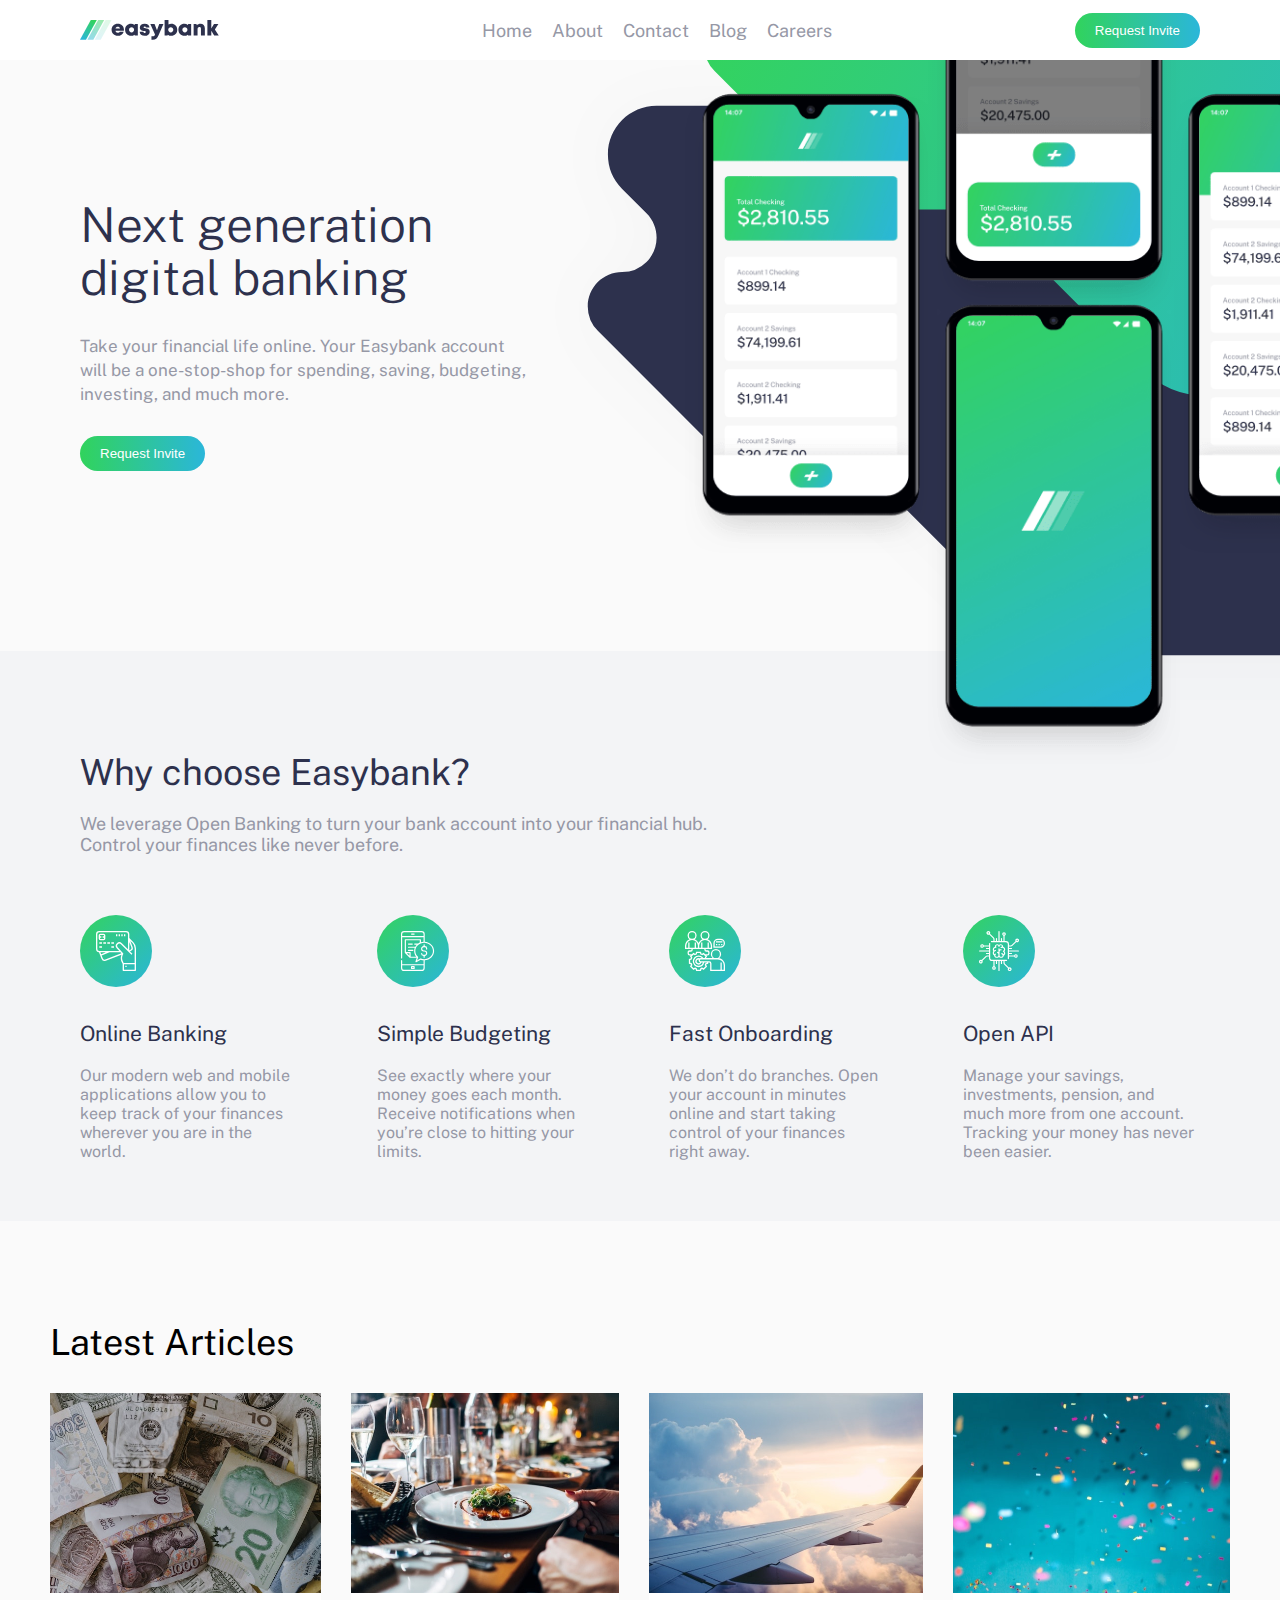
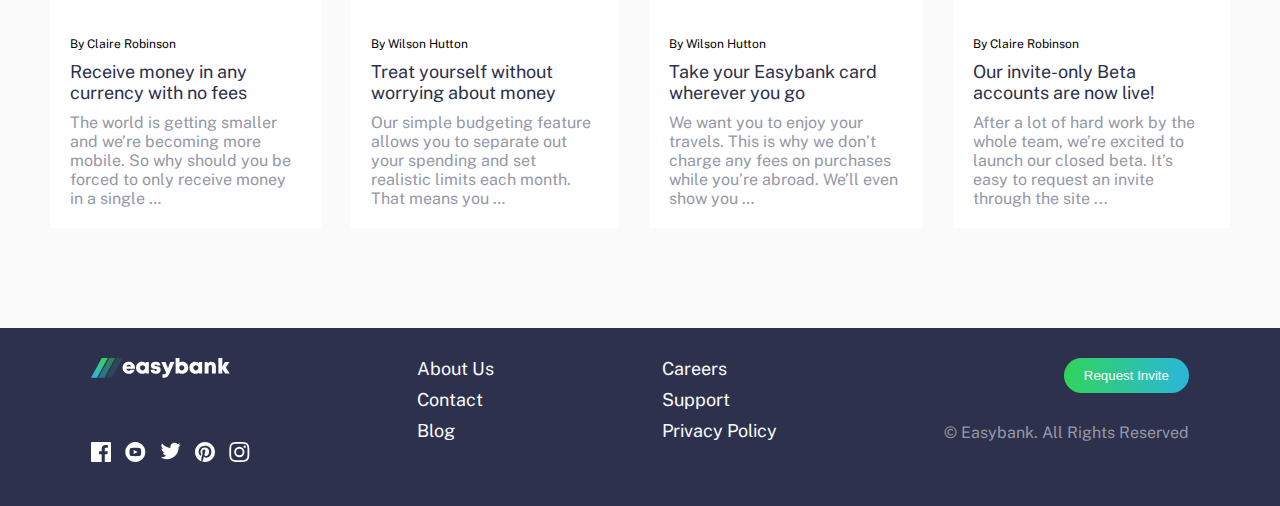
<file: index.html>
<!DOCTYPE html>
<html lang="en">
  <head>
    <meta charset="UTF-8" />
    <meta http-equiv="X-UA-Compatible" content="IE=edge" />
    <meta name="viewport" content="width=device-width, initial-scale=1.0" />
    <link rel="stylesheet" href="style.css" />
    <!--this is google font link-->
    <link rel="preconnect" href="https://fonts.gstatic.com" />
    <link
      href="https://fonts.googleapis.com/css2?family=Public+Sans:wght@300;400;700&display=swap"
      rel="stylesheet"
    />

    <title>Document</title>
  </head>
  <body>
    <section class="nav-section">
      <nav class="container">
        <img src="./images/logo.svg" alt="" />
        <button class="hamburger-btn">
          <img
            id="toggle-img"
            src="./images/icon-hamburger.svg"
            alt="hamburger"
          />
        </button>
        <ul class="nav-links">
          <li><a href="./index.html">Home</a></li>
          <li><a href="\">About</a></li>
          <li><a href="\">Contact</a></li>
          <li><a href="\">Blog</a></li>
          <li><a href="\">Careers</a></li>
        </ul>
        <button class="btn navbar-cta"><a href="./login.html">Request Invite</a></button>
      </nav>
    </section>
    <section class="header-section">
      <div class="container header-wrap">
        <div class="header-text">
          <h1>Next generation digital banking</h1>
          <p>
            Take your financial life online. Your Easybank account will be a
            one-stop-shop for spending, saving, budgeting, investing, and much
            more.
          </p>
          <button class="btn"><a href="./login.html"> Request Invite</a></button>
        </div>
        <div class="header-images">
          <img src="./images/bg-intro-desktop.svg" alt="bg-intro-desktop" />
          <img src="./images/image-mockups.png" alt="image-mockups" />
        </div>
      </div>
    </section>
    <section class="pros-section">
      <div class="container">
        <h1>Why choose Easybank?</h1>
        <p class="section-text">
          We leverage Open Banking to turn your bank account into your financial
          hub.<br />Control your finances like never before.
        </p>
        <div class="card-wraper">
          <div class="card">
            <img src="./images/icon-online.svg" alt="online" />
            <h3>Online Banking</h3>
            <p>
              Our modern web and mobile applications allow you to keep track of
              your finances wherever you are in the world.
            </p>
          </div>
          <div class="card">
            <img src="./images/icon-budgeting.svg" alt="budgeting" />
            <h3>Simple Budgeting</h3>
            <p>
              See exactly where your money goes each month. Receive
              notifications when you’re close to hitting your limits.
            </p>
          </div>
          <div class="card">
            <img src="./images/icon-onboarding.svg" alt="Onboarding" />
            <h3>Fast Onboarding</h3>
            <p>
              We don’t do branches. Open your account in minutes online and
              start taking control of your finances right away.
            </p>
          </div>
          <div class="card">
            <img src="./images/icon-api.svg" alt="API" />
            <h3>Open API</h3>
            <p>
              Manage your savings, investments, pension, and much more from one
              account. Tracking your money has never been easier.
            </p>
          </div>
        </div>
      </div>
    </section>

    <section class="article-section">
      <h1>Latest Articles</h1>
      <div class="article-wraper">
        <div class="article-card">
          <img src="./images/image-currency.jpg" alt="" />
          <div class="content">
            <h6>By Claire Robinson</h6>
            <a href="/">Receive money in any currency with no fees</a>
            <p>
              The world is getting smaller and we’re becoming more mobile. So
              why should you be forced to only receive money in a single …
            </p>
          </div>
        </div>

        <div class="article-card">
          <img src="./images/image-restaurant.jpg" alt="" />
          <div class="content">
            <h6>By Wilson Hutton</h6>
            <a href="/">Treat yourself without worrying about money</a>
            <p>
              Our simple budgeting feature allows you to separate out your
              spending and set realistic limits each month. That means you …
            </p>
          </div>
        </div>

        <div class="article-card">
          <img src="./images/image-plane.jpg" alt="" />
          <div class="content">
            <h6>By Wilson Hutton</h6>
            <a href="/">Take your Easybank card wherever you go</a>
            <p>
              We want you to enjoy your travels. This is why we don’t charge any
              fees on purchases while you’re abroad. We’ll even show you …
            </p>
          </div>
        </div>

        <div class="article-card">
          <img src="./images/image-confetti.jpg" alt="" />
          <div class="content">
            <h6>By Claire Robinson</h6>
            <a href="/">Our invite-only Beta accounts are now live!</a>
            <p>
              After a lot of hard work by the whole team, we’re excited to
              launch our closed beta. It’s easy to request an invite through the
              site ...
            </p>
          </div>
        </div>
      </div>
    </section>
    <footer>
      <div class="container">
        <div class="content">
          <div>
            <img src="./images/logo-white.svg" alt="" />
            <ul class="socials">
              <li>
                <a href="/"><img src="./images/icon-facebook.svg" alt="" /></a>
              </li>
              <li>
                <a href="#"><img src="./images/icon-youtube.svg" alt="" /></a>
              </li>
              <li>
                <a href="#"><img src="./images/icon-twitter.svg" alt="" /></a>
              </li>
              <li>
                <a href="#"><img src="./images/icon-pinterest.svg" alt="" /></a>
              </li>
              <li>
                <a href="#"><img src="./images/icon-instagram.svg" alt="" /></a>
              </li>
            </ul>
          </div>
          <ul>
            <li><a href="#">About Us</a></li>
            <li><a href="#">Contact</a></li>
            <li><a href="#">Blog</a></li>
          </ul>
          <ul>
            <li><a href="#">Careers</a></li>
            <li><a href="#">Support</a></li>
            <li><a href="#">Privacy Policy</a></li>
          </ul>
          <div class="footer-cta">
            <button class="btn">Request Invite</button>
            <p class="copyright">© Easybank. All Rights Reserved</p>
          </div>
        </div>
      </div>
    </footer>
    <script src="index.js"></script>
  </body>
</html>
</file>
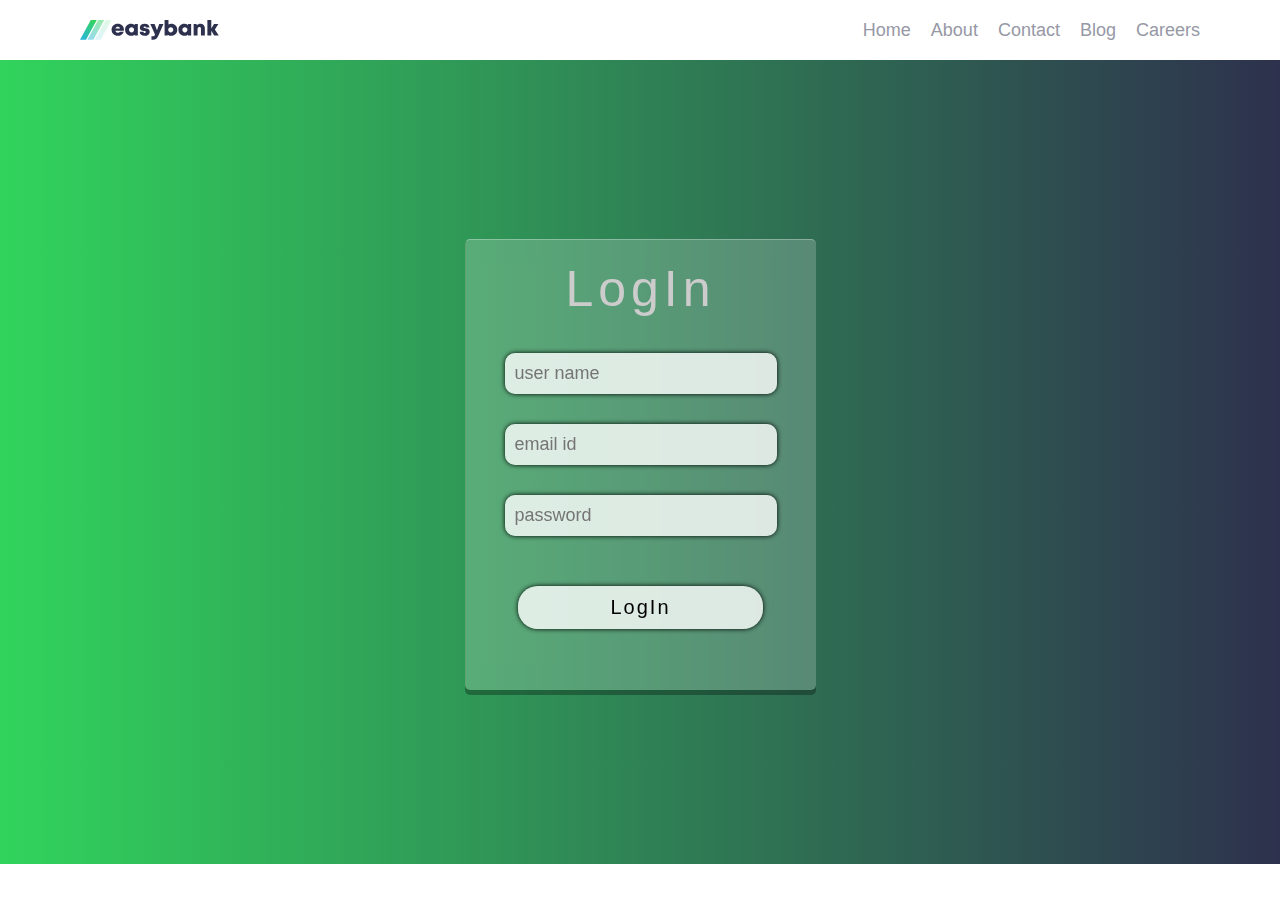
<file: login.html>
<!DOCTYPE html>
<html lang="en">
<head>
    <meta charset="UTF-8">
    <meta http-equiv="X-UA-Compatible" content="IE=edge">
    <meta name="viewport" content="width=device-width, initial-scale=1.0">
    <link rel="stylesheet" href="style.css">
    <title>LogIn</title>
</head>
<body>
    <section class="nav-section">
        <nav class="container">
          <img src="./images/logo.svg" alt="" />
          <button class="hamburger-btn">
            <img
              id="toggle-img"
              src="./images/icon-hamburger.svg"
              alt="hamburger"
            />
          </button>
          <ul class="nav-links">
            <li><a href="./index.html">Home</a></li>
            <li><a href="\">About</a></li>
            <li><a href="\">Contact</a></li>
            <li><a href="\">Blog</a></li>
            <li><a href="\">Careers</a></li>
          </ul>
        </nav>
      </section>

    <div class="form-container">
        <form>
          <h3 class="form-header">LogIn</h3>
          <div class="container">
            <input type="input" placeholder="user name"></input>
          </div>
          <div class="container">
            <input type="email" placeholder="email id"></input>
          </div>
        <div class="container">
            <input type="password" placeholder="password"></input>
          </div>
          <input type="submit" value ="LogIn" ></input>
        </form>
        
    </div>


      <script src="index.js"></script>
</body>
</html>
</file>
<file: style.css>
html {
  box-sizing: border-box;
  font-size: 18px;
  overflow-x: hidden;
}

:root {
  --Dark-Blue: hsl(233, 26%, 24%);
  --Lime-Green: hsl(136, 65%, 51%);
  --Bright-Cyan: hsl(192, 70%, 51%);
  --Grayish-Blue: hsl(233, 8%, 62%);
  --Light-Grayish-Blue: hsl(220, 16%, 96%);
  --Very-Light-Gray: hsl(0, 0%, 98%);
  --White: hsl(0, 0%, 100%);
}

body,
h1,
h2,
h3,
h4,
h5,
h6,
p,
ol,
ul {
  margin: 0;
  padding: 0;
  font-weight: normal;
  font-family: "Public Sans", sans-serif;
  -webkit-font-smothing: antialiased;
}
body {
  overflow-x: hidden;
}
img {
  /*this will make the image responsive*/
  max-width: 100%;
  height: auto;
  /*end of responsiveness*/
}
nav {
  background-color: var(--White);
  /*
    padding: 20px 0px;
    
    we comment in this padding just because in the mobile mode when we are tring to toggler the button for menu its change its size because burger image and crose image both have different height so its impacting on height 

    solution is that we are going to use height except of padding
    this is height will be fixed
    */
  height: 60px;
  display: flex;
  /*next line me ek property use ki hai jisse content jo hai vo door door hon jayega matlab image , ul , button*/
  justify-content: space-between;
  align-items: center; /*isse item jo hai center me set ho jayega*/
}
.nav-section {
  position: relative;
  z-index: 1;
  background: var(--White);
}
nav ul {
  display: flex;
  /* list-style-type: none; se dot remove ho jate hai*/
  list-style-type: none;
}
nav ul li {
  margin-left: 20px;
  align-items: center;
}

nav ul li a {
  text-decoration: none;
  color: var(--Grayish-Blue);
}
.btn {
  border: none;
  padding: 10px 20px;
  border-radius: 50px;
  background: linear-gradient(to right, var(--Lime-Green), var(--Bright-Cyan));
  color: var(--White);
  cursor: pointer;
  /*hover effect me change bhut fast ho rha hai usko set krne k liye hum transitation pro[erty use krenge*/
  transition: all 0.3s ease-in-out;
}
.btn:hover {
  background: linear-gradient(to right, var(--Bright-Cyan), var(--Lime-Green));
}

.btn a{
  text-decoration: none;
  color: var(--White);
}

.container {
  /* width or margin se container center me aa jayega*/
  width: 1120px;
  margin: 0 auto; /*margin top bottom se 0 or right left se auto hai*/
  max-width: 90%;
}

/*header section*/
.header-section {
  background: var(--Very-Light-Gray);
}
.header-wrap {
  display: flex;
  align-items: center;
  position: relative;
  padding-bottom: 40px;
}
.header-text {
  flex: 1 0 40%; /*ye basically combination hai flex-grow , flex-shrink , flex-basis ka*/
}

.header-text h1 {
  font-size: 48px;
  font-weight: 300;
  line-height: 1.1;
  color: var(--Dark-Blue);
  margin-bottom: 30px;
}
.header-section p {
  font-size: 17px;
  margin-bottom: 30px;
  line-height: 1.4;
  color: var(--Grayish-Blue);
}

.header-images {
  flex: 1 0 60%;
  position: relative;
}

.header-images img:first-child {
  position: relative;
  top: -50px;
  bottom: 0;
  right: -200px;
  /*property to scale the image matlab bada karna image ko*/
  transform: scale(1.6);
}

.header-images img:last-child {
  position: absolute;
  top: -160px;
  right: -190px;
  /*property to scale the image matlab bada karna image ko*/
  transform: scale(1.1);
}
.pros-section {
  background: var(--Light-Grayish-Blue);
  padding-top: 100px;
  padding-bottom: 60px; /*! this*/
}

.pros-section .container h1 {
  color: var(--Dark-Blue);
  margin-bottom: 20px;
}

.pros-section .container .section-text {
  color: var(--Grayish-Blue);
  margin-bottom: 60px;
}
.pros-section .card-wraper {
  display: flex;
  gap: 80px; /*ye nai property hai jisse jo card bane hai usme gap aa jayega*/
}

.pros-section .card-wraper img {
  margin-bottom: 30px;
}

.pros-section .card-wraper h3 {
  color: var(--Dark-Blue);
  margin-bottom: 20px;
}
.pros-section .card-wraper p {
  font-size: 16px;
  color: var(--Grayish-Blue);
}

.article-section {
  padding: 100px 50px;
  background: var(--Very-Light-Gray);
}
.article-section h1 {
  margin-bottom: 30px;
}
.article-wraper {
  display: flex;
}
.article-wraper > * + * {
  margin-left: 30px;
}

.article-card {
  background: var(--White);
}

.article-wraper .article-card img {
  margin-bottom: 20px;
  width: 100%;
  height: 200px;
  object-fit: cover; /*agar image strich ho rhi hai toh isko use kren*/
}
.article-wraper .article-card .content {
  background: var(--White);
  padding: 20px;
}

.article-wraper .content a {
  margin: 10px 0px;
  display: block;
  color: var(--Dark-Blue);
  text-decoration: none;
  transition: all 0.3s ease-in-out;
}
.article-wraper .content p {
  font-size: 16px;
  color: var(--Grayish-Blue);
}
.article-wraper .content p:hover {
  color: var(--Lime-Green);
}

/*Footer section*/
footer ul {
  list-style-type: none;
}

footer {
  background: var(--Dark-Blue);
  padding: 30px;
}

footer ul.socials {
  display: flex;
  margin-top: 60px;
}

footer ul.socials > * + * {
  margin-left: 14px;
}

footer .content {
  display: flex;
  justify-content: space-between;
}

footer .content a {
  color: var(--Very-Light-Gray);
  text-decoration: none;
  transition: all 0.3s ease-in-out;
}

footer .content a:hover {
  color: var(--Grayish-Blue);
}

footer .content li {
  margin-bottom: 10px;
}

footer .footer-cta {
  text-align: right;
}

footer .copyright {
  color: var(--Grayish-Blue);
  font-size: 16px;
  margin-top: 30px;
}

.hamburger-btn {
  display: none;
}

/*Responsive*/
/*max width => desktop approach
min width => mobile approach
*/

/*
large number media query should be on top
*/

@media (max-width: 1198px) {
  html {
    overflow-x: hidden;
  }
  .card-wraper,
  .article-wraper {
    flex-wrap: wrap; /*it is for when the card has no place to sit properly it will change into one by one*/
  }
  .card-wraper .card {
    flex: 1 0 40%;
  }
  .card-wraper .card:nth-child(odd) {
    margin-left: 0px;
    margin-bottom: 30px;
  }
  .article-wraper .article-card {
    flex: 1 0 40%;
  }
  .article-wraper .article-card:nth-child(odd) {
    margin-left: 0px;
  }
}
@media (max-width: 998px) {
  footer .content {
    flex-wrap: wrap;
  }
  footer .content > * {
    flex: 1 0 30%;
    margin-bottom: 30px;
    text-align: left;
  }
  footer ul .socials {
    margin-top: 30px;
  }
  footer .footer-cta {
    margin-bottom: 0px;
  }
}

@media (max-width: 870px) {
  html {
    overflow-x: hidden;
  }
  .hamburger-btn {
    display: block;
  }
  .nav-links {
    position: fixed;
    top: 80px;
    /*
        trick to center any div vartical posotion
        left : 50%;
        transform:translateX(-50%);
        */
    left: -500px;
    transform: translateX(-50%);
    background: var(--White);
    display: flex;
    flex-direction: column;
    width: 90%;
    border-radius: 20px;
    padding: 20px 0px;
    box-shadow: 0px 30px 50px 5px #a0a0a0;
    /*this is for animation*/
    transition: all 0.4s ease-in-out;
  }
  .nav-links.open {
    left: 50%;
  }
  .navbar-cta {
    display: none;
  }
  .hamburger-btn {
    border: none;
    background: none;
    outline: none;
  }
  .nav-links a {
    color: var(--Dark-Blue);
  }
  .nav-links li {
    padding-bottom: 7px;
    display: flex;
    align-items: center;
    justify-content: center;
  }

  .header-text {
    flex: 1 0 70%;
  }
  .header-text h1 {
    font-size: 30px;
  }
  .header-text p {
    font-size: 16px;
  }
  .header-wrap {
    padding-top: 30px;
  }
  .header-images {
    flex: 1 0 30%;
  }
  .header-images img:first-child {
    right: -50px;
  }
  .header-images img:last-child {
    right: -72px;
    top: -135px;
  }

  section.pros-section {
    padding: 30px 0px;
  }
  section.pros-section h1 {
    font-size: 24px;
  }
  section.pros-section .section-text {
    font-size: 16px;
    padding: 30px 0px;
  }
}

@media(max-width:768px)
{
    footer .content > * {
        flex:1 0 100%;
        text-align: center;
    }
    footer .socials{
        justify-content: center;
    }
}
@media (max-width: 580px) {
  html {
    overflow-x: hidden;
  }

  .card-wraper .card {
    flex: 1 0 100%;
    margin-left: 0 !important; /*when some is more important to set any property use !important
        
        don't use it too much because it will give you overwriting problem
        */
  }
  .article-wraper .article-card {
    flex: 1 0 100%;
    margin-left: 0px;
  }

  .article-wraper .article-card:last-child {
    margin-bottom: 0px;
  }
}



/*STYLING FOR LOGIN PAGE*/
.form-container{
  min-height: 89.3vh;
  width: 100%;
  display: flex;
  align-items: center;
  justify-content: center;
  background-size: cover;
  background: linear-gradient(to right ,var(--Lime-Green) , var(--Dark-Blue));
}

.form-container form{
  margin-top:5px;
  height : 450px;
  width : 350px;
  background:rgba(255,255,255,0.2);
  text-align:center;
  align-items:center;
  border-radius: 5px;
  box-shadow: 0 5px rgba(0,0,0,.3);
  border-top: 1px solid rgba(255,255,255,.3);
  border-left:1px solid rgba(167, 61, 61, .1);
  backdrop-filter: blur(10px);
}
.form-header{
  margin : 10px;
  padding :10px 0;
  font-size:50px;
  letter-spacing:5px;
  color :#ccc;
}
input{
  width:80%;
  margin:15px 0;
  padding:10px;
  border-radius:10px;
  border:none;
  outline:none;
  font-size:18px;
  box-shadow:  0 0 5px rgba(0,0,0,1);
  background:rgba(255,255,255,0.8);
  caret-color:var(--Lime-Green) ;
  color: var(--Dark-Blue);
}

.form-container form input[type="submit"]{
  width:70%;
  cursor:pointer;
  margin-top:35px;
  border-radius:20px;
  letter-spacing:2px;
  font-size:20px;
  color:black;
  outline:none;
}

.form-container form input[type="submit"]:hover{
  box-shadow:0 15px 20px rgba(0,0,0,10);
  color:var(--Lime-Green);
}
</file>
